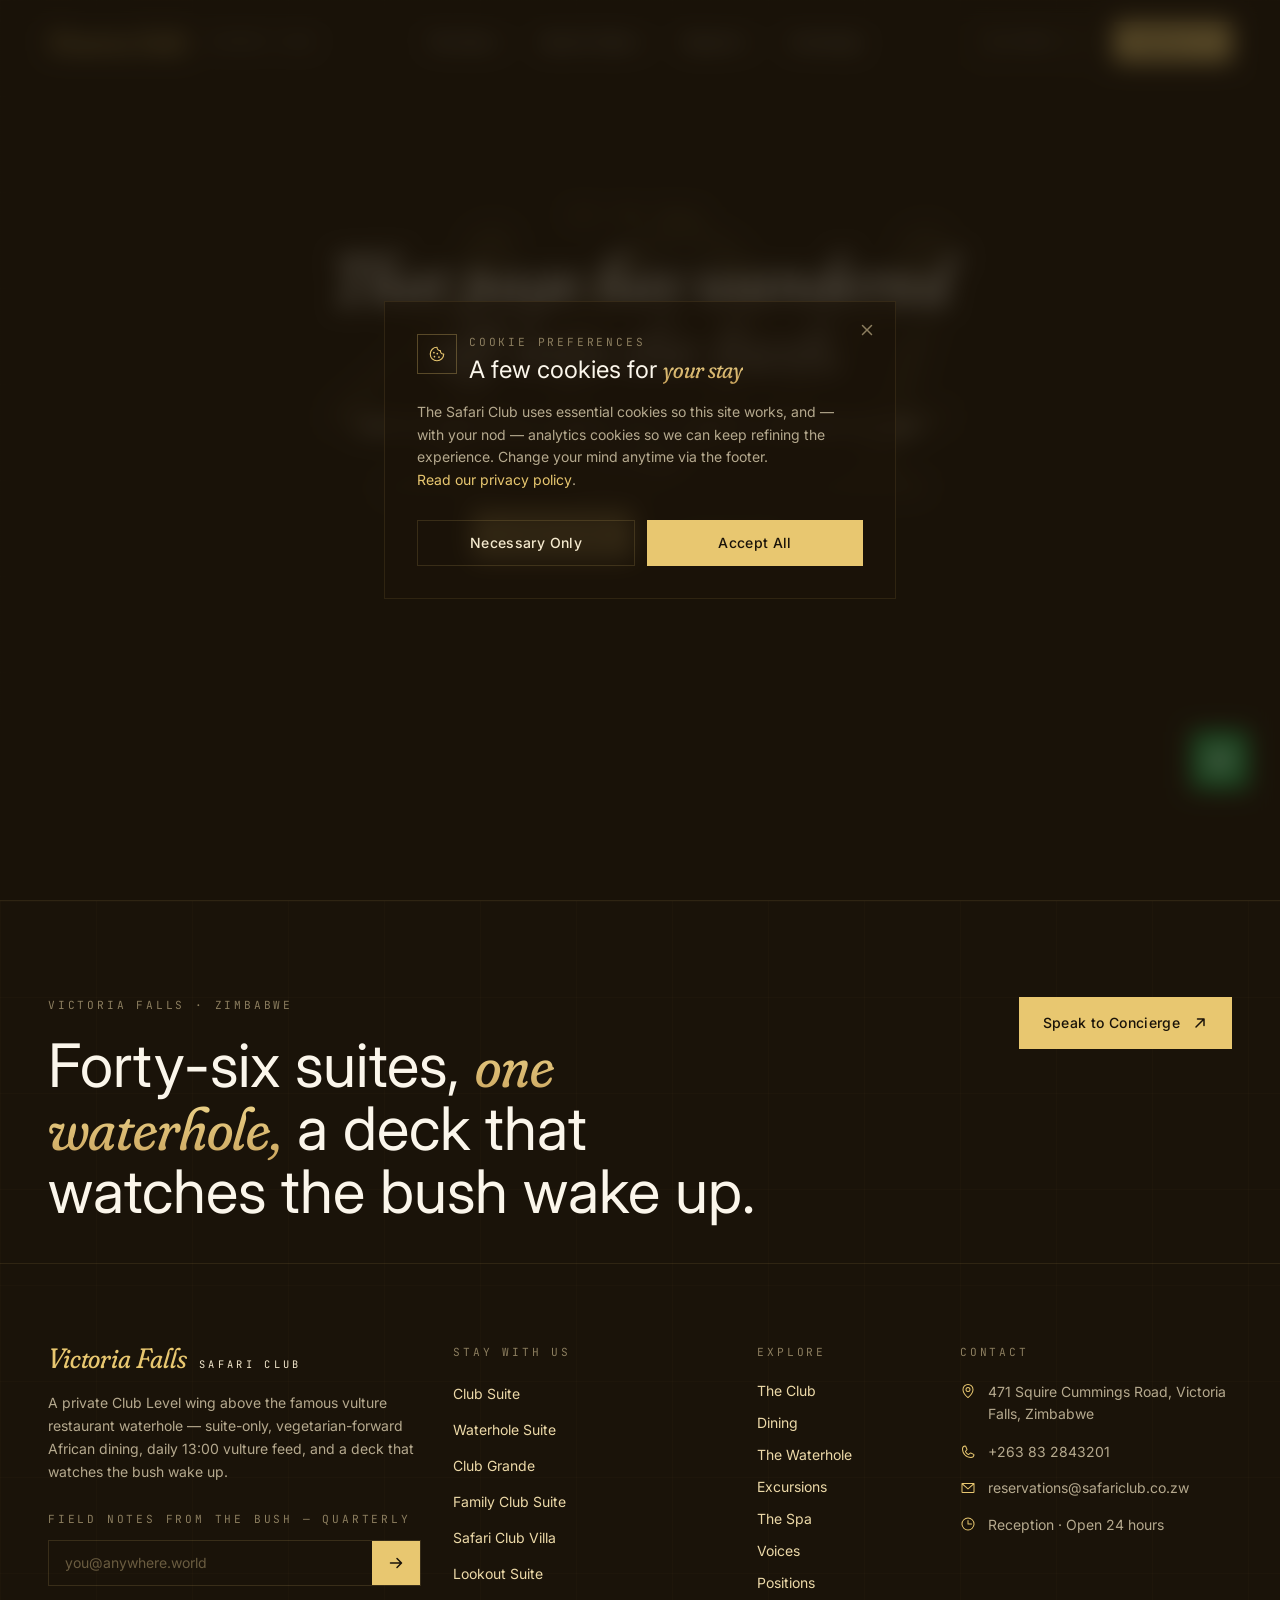
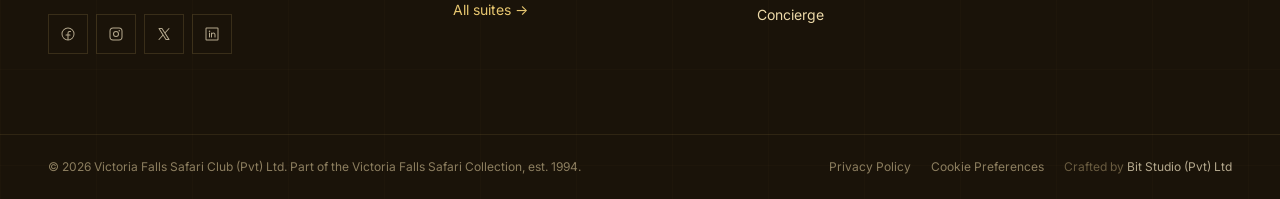
<file: index.html>
<!DOCTYPE html>
<html lang="en">
  <head>
    <meta charset="UTF-8" />
    <link rel="icon" type="image/svg+xml" href="/favicon.svg" />
    <meta name="viewport" content="width=device-width, initial-scale=1.0, viewport-fit=cover" />
    <meta name="theme-color" content="#1A1309" />

    <title>Victoria Falls Safari Club — Club Level. African Bush.</title>
    <meta name="description" content="A private Club Level lodge above the famous vulture restaurant waterhole. Suite-only wing, daily 13:00 vulture feed, sundowners on the deck at 17:20, and Zambezi National Park at the gate." />
    <meta name="keywords" content="Victoria Falls Safari Club, Club Level lodge, vulture restaurant, waterhole suites, premium safari lodge Victoria Falls, Zambezi National Park, Safari Collection, white-backed vulture, Cape vulture, hooded vulture" />
    <meta name="author" content="Victoria Falls Safari Club" />
    <meta name="robots" content="index, follow" />

    <!-- Open Graph -->
    <meta property="og:type" content="website" />
    <meta property="og:site_name" content="Victoria Falls Safari Club" />
    <meta property="og:title" content="Victoria Falls Safari Club — Club Level. African Bush." />
    <meta property="og:description" content="Where the vultures hold court at one, and we serve lunch on the veranda. A private wing of the Safari Collection, perched above the waterhole." />
    <meta property="og:image" content="https://images.unsplash.com/photo-1516426122078-c23e76319801?auto=format&fit=crop&w=1200&q=85" />
    <meta property="og:url" content="https://victoria-falls-safari-collection.com/safari-club" />

    <!-- Twitter -->
    <meta name="twitter:card" content="summary_large_image" />
    <meta name="twitter:title" content="Victoria Falls Safari Club — Where the vultures hold court." />
    <meta name="twitter:description" content="Club Level lodge above the vulture restaurant waterhole. 471 Squire Cummings Rd, Victoria Falls." />
    <meta name="twitter:image" content="https://images.unsplash.com/photo-1516426122078-c23e76319801?auto=format&fit=crop&w=1200&q=85" />

    <!-- Preconnect fonts -->
    <link rel="preconnect" href="https://fonts.googleapis.com" />
    <link rel="preconnect" href="https://fonts.gstatic.com" crossorigin />
    <link href="https://fonts.googleapis.com/css2?family=Fraunces:ital,opsz,wght@0,9..144,300..700;1,9..144,300..700&family=Inter:wght@300;400;500;600;700&family=JetBrains+Mono:wght@400;500;600&display=swap" rel="stylesheet" />

    <!-- JSON-LD structured data: LodgingBusiness -->
    <script type="application/ld+json">
      {
        "@context": "https://schema.org",
        "@type": "LodgingBusiness",
        "name": "Victoria Falls Safari Club",
        "description": "Club Level lodge above the famous vulture restaurant waterhole, part of the Victoria Falls Safari Collection.",
        "url": "https://victoria-falls-safari-collection.com/safari-club",
        "telephone": "+263832843201",
        "address": {
          "@type": "PostalAddress",
          "streetAddress": "471 Squire Cummings Road",
          "addressLocality": "Victoria Falls",
          "addressCountry": "ZW"
        },
        "geo": {
          "@type": "GeoCoordinates",
          "latitude": -17.9243,
          "longitude": 25.8210
        },
        "starRating": { "@type": "Rating", "ratingValue": "5" },
        "aggregateRating": {
          "@type": "AggregateRating",
          "ratingValue": "4.6",
          "reviewCount": "412"
        }
      }
    </script>
    <script type="module" crossorigin src="/assets/index-DGN2jv_o.js"></script>
    <link rel="stylesheet" crossorigin href="/assets/index-BiRSZfI0.css">
  </head>
  <body>
    <div id="root"></div>
  </body>
</html>
</file>
